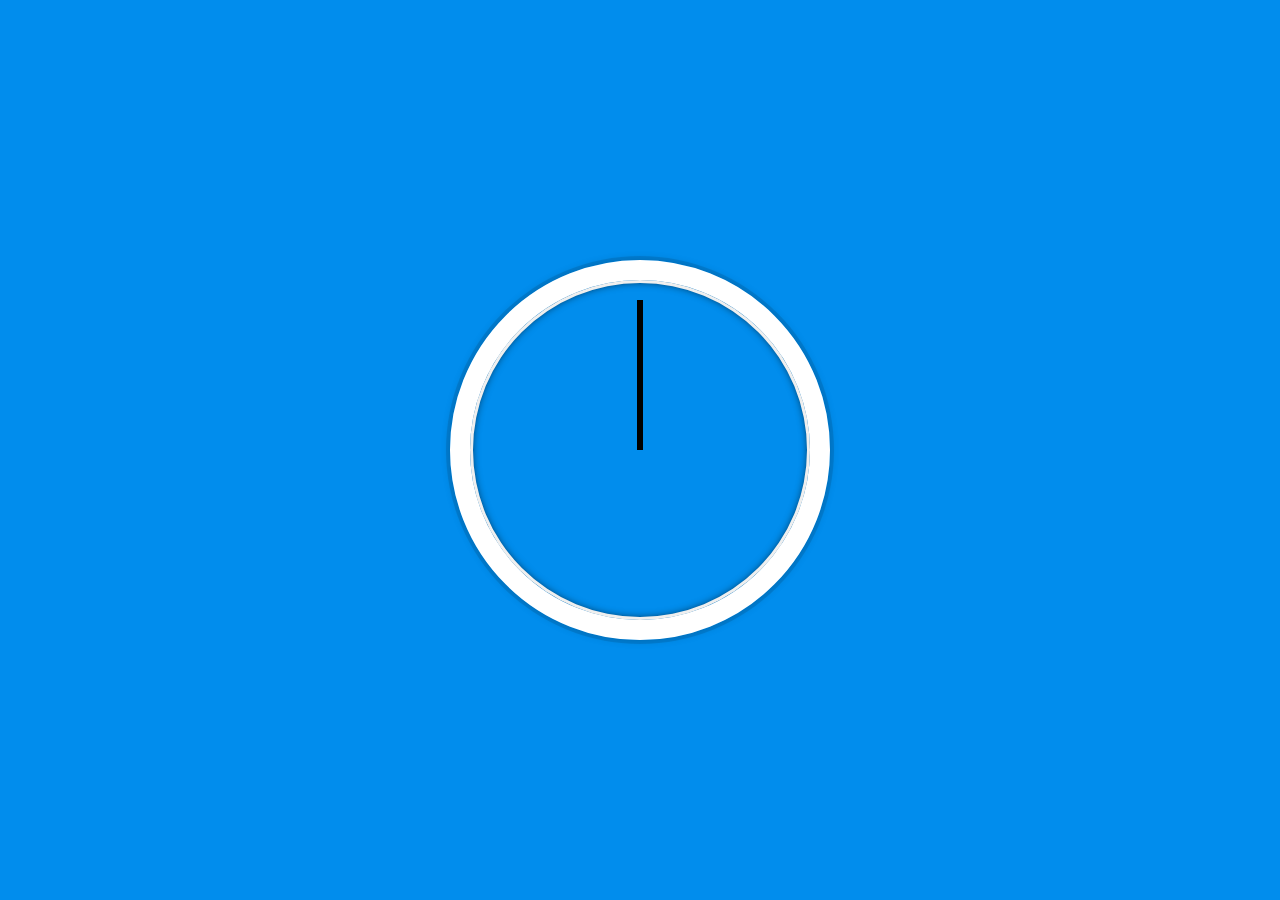
<file: 02 - JS and CSS Clock/index.html>
<!DOCTYPE html>
<html lang="en">

<head>
  <meta charset="UTF-8">
  <title>JS + CSS Clock</title>
  <link rel="stylesheet" href="style.css">
</head>
<body class="wrapper">
  <div class="clock">
    <div class="clock-face">
      <div class="hand hour-hand"></div>
      <div class="hand minute-hand"></div>
      <div class="hand second-hand"></div>
    </div>
  </div>
  <script src="main.js"></script>
</body>
</html>
</file>
<file: 02 - JS and CSS Clock/style.css>
html {
  /* background: #018DED url(./background.jpg); */
  background: #018DED;
  font-family: 'helvetica neue';
  text-align: center;
  font-size: 10px;
}

body {
  margin: 0;
  font-size: 2rem;
  display: flex;
  flex: 1;
  min-height: 100vh;
  align-items: center;
  background-size: cover;
}

.clock {
  width: 30rem;
  height: 30rem;
  border: 20px solid white;
  border-radius: 50%;
  margin: 50px auto;
  position: relative;
  padding: 2rem;
  box-shadow:
    0 0 0 4px rgba(0, 0, 0, 0.1),
    inset 0 0 0 3px #EFEFEF,
    inset 0 0 10px black,
    0 0 10px rgba(0, 0, 0, 0.2);
}

.clock-face {
  position: relative;
  width: 100%;
  height: 100%;
  transform: translateY(-3px);
  /* account for the height of the clock hands */
}

.hand {
  width: 50%;
  height: 6px;
  background: black;
  position: absolute;
  top: 50%;
  transform-origin: 100%;
  transform: rotate(90deg);
  transition: all 0.05s;
  transition-timing-function: cubic-bezier(0.1, 2.7, 0.58, 1);
}
</file>
